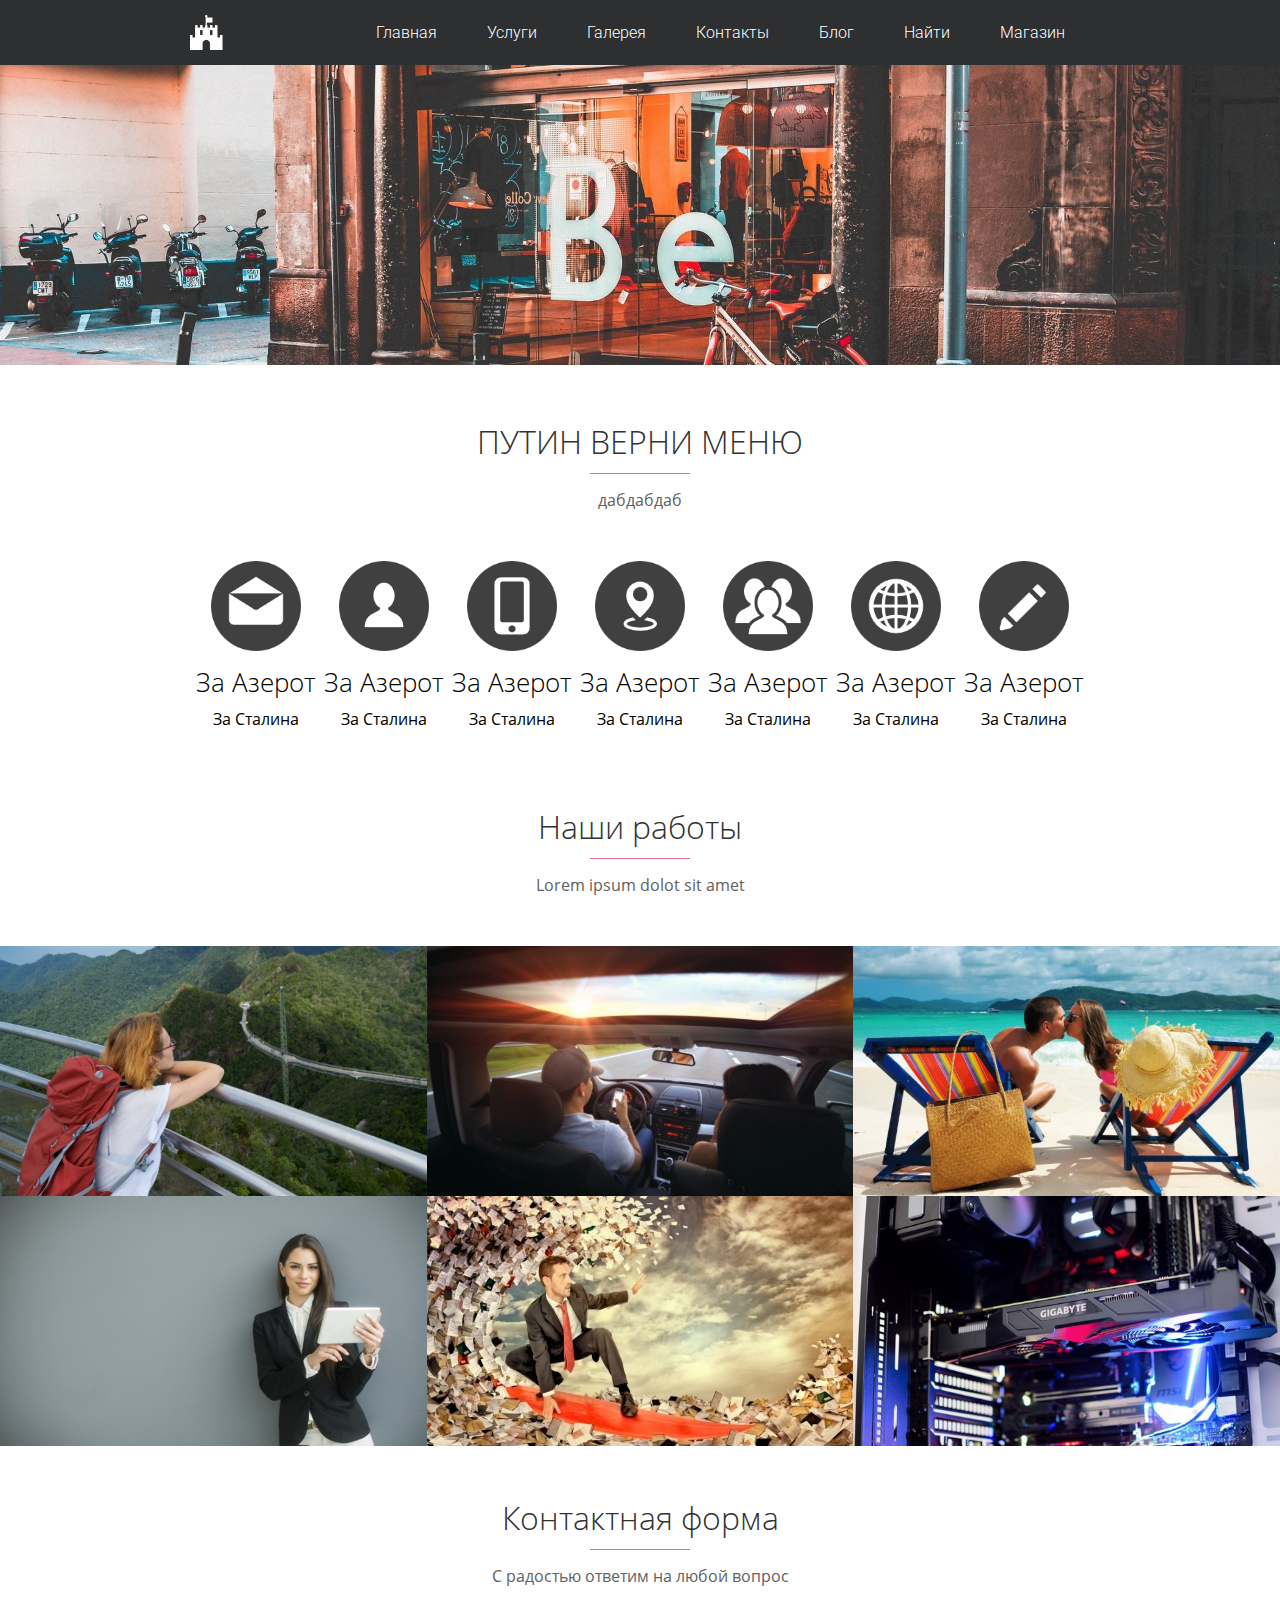
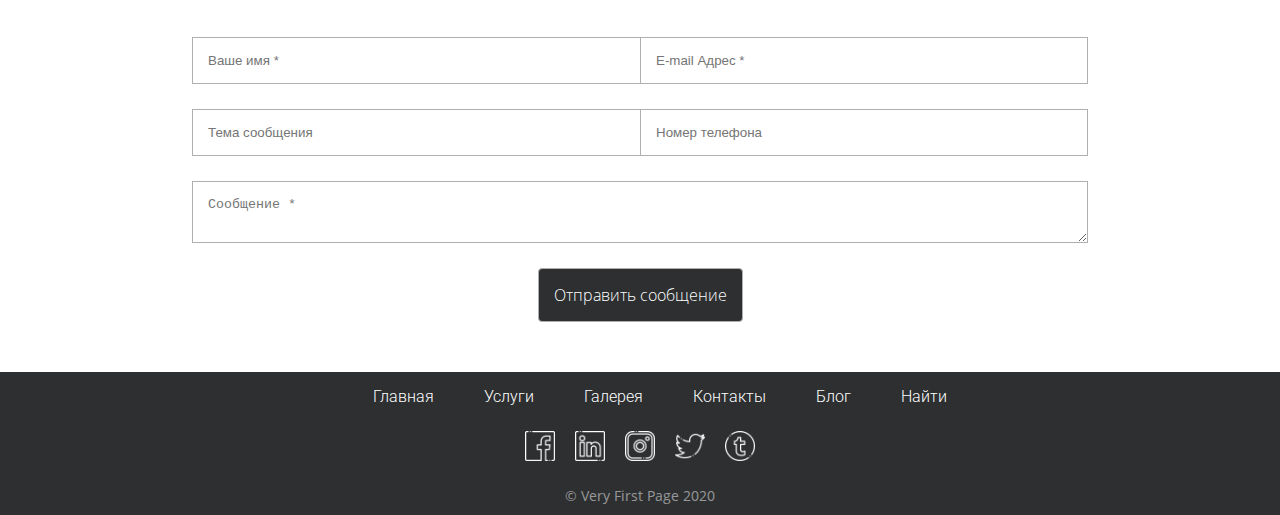
<file: index.html>
<!DOCTYPE html>
<html lang="ru" dir="ltr">
<head>

	<meta charset="UTF-8">

	<title>Ello ma brudda</title>

	<link rel="stylesheet" type="text/css" href="css/style.css">
	<link rel="stylesheet" type="text/css" href="css/fonts.css">
	<link href="https://fonts.googleapis.com/css?family=Roboto:300,400,500&display=swap&subset=cyrillic" rel="stylesheet">

	
	<meta name="viewport" content="width=device-width, initial-scale=1">

</head>

<body>
	<header>
		<nav id="myTopnav">
			<img src="icons/fort-icon.png" alt="Логотип сайта">
			<ul class="menu">
         		 <li>
         		 	<a  href="index.html" class="menu-element" data-link="top" title="На главную">Главная</a>
         		 </li>
          		 <li>
          		 	<a  href="services.html" class="menu-element" data-link="services" title="Общая информация">Услуги</a>
          		 </li>
          		 <li>
          		 	<a  href="#portfolio" class="menu-element" data-link="portfolio" title="Фотогалерея">Галерея</a>
          		 </li>
         		 <li>
         		 	<a  href="#contact" class="menu-element" data-link="contact" title="Контактная информация">Контакты</a>
         		 </li>
         		 <li>
         		 	<a href="blog.html" class="menu-element" title="Блог сайта">Блог</a>
         		 </li>
         		 <li>
         		 	<a href="location.html" class="menu-element" title="Контакты компании">Найти</a>
         		 </li>
         		  <li>
         		 	<a href="shop.html" class="menu-element" title="Магазин">Магазин</a>
         		 </li>
        	</ul>
			<div id = "hamburger" class="icon">&#9776;</div>
		</nav>
	</header>
		
	<main>
		<section>
			<img class="top-image" src="img/01.jpg" alt="Обложка сайта">
		</section>
		<section class="services" id="services">
			<h1 class="main-title">ПУТИН ВЕРНИ МЕНЮ</h1>
			<div class="delimeter"></div>
			<p class="main-title-description">дабдабдаб</p>
			<div class="services-container">
				<div class="container-row">
					<div class="row-item">
						<img class="item-img" src="img/icon-1.png" alt="">
						<h2>За Азерот</h2>
						<p>За Сталина</p>
					</div>
					<div class="row-item">
						<img class="item-img" src="img/icon-2.png" alt="">
						<h2>За Азерот</h2>
						<p>За Сталина</p>
					</div>
					<div class="row-item">
						<img class="item-img" src="img/icon-3.png" alt="">
						<h2>За Азерот</h2>
						<p>За Сталина</p>
					</div>
					<div class="row-item">
						<img class="item-img" src="img/icon-4.png" alt="">
						<h2>За Азерот</h2>
						<p>За Сталина</p>
					</div>
					<div class="row-item">
						<img class="item-img" src="img/icon-5.png" alt="">
						<h2>За Азерот</h2>
						<p>За Сталина</p>
					</div>
					<div class="row-item">
						<img class="item-img" src="img/icon-6.png" alt="">
						<h2>За Азерот</h2>
						<p>За Сталина</p>
					</div>
					<div class="row-item">
						<img class="item-img" src="img/icon-7.png" alt="">
						<h2>За Азерот</h2>
						<p>За Сталина</p>
					</div>
				</div>
			</div>
			</section>
<section class="portfolio" id="portfolio">
        <h2 class="main-title">Наши работы</h2>
        <div class="delimeter"></div>
        <p class="main-title-description">Lorem ipsum dolot sit amet</p>
        <div class="portfolio-container">
        <div class="portfolio-item" style="background-image: url('img/img03.jpg')" data-src="img/img03.jpg">
          <div class="description-container">
            <p class="portfolio-title">Lorum Dolorum</p>
            <p class="portfolio-description">
              Duis aute irure dolor in reprehenderit in voluptate velit esse
              cillum dolore eu fugiat nulla pariatur</p>
            </div>
          </div>
          <div class="portfolio-item" style="background-image: url('img/img05.jpg')" data-src="img/img05.jpg">
            <div class="description-container">
              <p class="portfolio-title">Lorum Dolorum</p>
              <p class="portfolio-description">
                Duis aute irure dolor in reprehenderit in voluptate velit esse
                cillum dolore eu fugiat nulla pariatur</p>
              </div>
            </div>
            <div class="portfolio-item" style="background-image: url('img/img04.jpg')" data-src="img/img04.jpg">
              <div class="description-container">
                <p class="portfolio-title">Lorum Dolorum</p>
                <p class="portfolio-description">
                  Duis aute irure dolor in reprehenderit in voluptate velit esse
                  cillum dolore eu fugiat nulla pariatur</p>
                </div>
              </div>
              <div class="portfolio-item" style="background-image: url('img/img01.jpg')" data-src="img/img01.jpg">
                <div class="description-container">
                  <p class="portfolio-title">Lorum Dolorum</p>
                  <p class="portfolio-description">
                    Duis aute irure dolor in reprehenderit in voluptate velit esse
                    cillum dolore eu fugiat nulla pariatur</p>
                  </div>
                </div>
                <div class="portfolio-item" style="background-image: url('img/img02.jpg')" data-src="img/img02.jpg">
                  <div class="description-container">
                    <p class="portfolio-title">Lorum Dolorum</p>
                    <p class="portfolio-description">
                      Duis aute irure dolor in reprehenderit in voluptate velit esse
                      cillum dolore eu fugiat nulla pariatur</p>
                    </div>
                  </div>
                  <div class="portfolio-item" style="background-image: url('img/img13.jpg')" data-src="img/img13.jpg">
                    <div class="description-container">
                      <p class="portfolio-title">Lorum Dolorum</p>
                      <p class="portfolio-description">
                        Duis aute irure dolor in reprehenderit in voluptate velit esse
                        cillum dolore eu fugiat nulla pariatur</p>
                      </div>
                    </div>
        </div>
		</section>
	<section class="contact" id="contact">
			<h2 class="main-title">Контактная форма</h2>
			<div class="delimeter"></div>
			<p class="main-title-description">С радостью ответим на любой вопрос</p>
			<form id="contactform" method="post" action="contact.php" class="contact-form">
				<input type="text" name="name"class = "col" placeholder="Ваше имя *" required>
				<input type="email" name="email"class = "col" placeholder="E-mail Адрес *" required>
				<input type="text" name="theme"class = "col" placeholder="Тема сообщения" >
				<input type="tel" name="phone"class = "col" placeholder="Номер телефона" >
				<textarea name="comment" class="row-col" placeholder="Сообщение *" required></textarea>
				<input type="submit" id="submit" class="submit btn" value="Отправить сообщение">
			</form>
	</section>
	<footer>
		    <nav>
      			<ul>
        			<li>
         		 	<a  href="index.html" class="menu-element" data-link="top" title="На главную">Главная</a>
         		 </li>
          		 <li>
          		 	<a  href="services.html" class="menu-element" data-link="services" title="Общая информация">Услуги</a>
          		 </li>
          		 <li>
          		 	<a  href="#portfolio" class="menu-element" data-link="portfolio" title="Фотогалерея">Галерея</a>
          		 </li>
         		 <li>
         		 	<a  href="#contact" class="menu-element" data-link="contact" title="Контактная информация">Контакты</a>
         		 </li>
         		 <li>
         		 	<a href="blog.html" class="menu-element" title="Блог сайта">Блог</a>
         		 </li>
         		 <li>
         		 	<a href="location.html" class="menu-element" title="Контакты компании">Найти</a>
         		 </li>
      			</ul>
    		</nav>
	<div class="social">
		<a href="#" title="Facebook" target="_blank">
			<img class="social-img" src="img/social/001-facebook.png" alt="Facebook">
		</a>
		<a href="#" title="LinkedIn" target="_blank">
			<img class="social-img" src="img/social/004-linkedin.png" alt="LinkedIn">
		</a>
		<a href="#" title="Instagram" target="_blank">
			<img class="social-img" src="img/social/005-instagram.png" alt="Instagram">
		</a>
		<a href="#" title="Twitter" target="_blank">
			<img class="social-img" src="img/social/007-twitter.png" alt="Twitter">
		</a>
		<a href="#" title="Tumblr" target="_blank">
			<img class="social-img" src="img/social/010-tumblr.png" alt="Tumblr">
		</a>
	</div>
	<div class="copyright">© Very First Page 2020</div>
	</footer>
</main>
<script src="js/jquery-3.5.1.min.js"></script>
<script src="js/popup.js"></script>
<script src="js/script.js"></script>
<script src="https://cdn.jsdelivr.net/npm/bootstrap@5.0.0-beta1/dist/js/bootstrap.bundle.min.js" integrity="sha384-ygbV9kiqUc6oa4msXn9868pTtWMgiQaeYH7/t7LECLbyPA2x65Kgf80OJFdroafW" crossorigin="anonymous"></script>
</body>
</html>
</file>
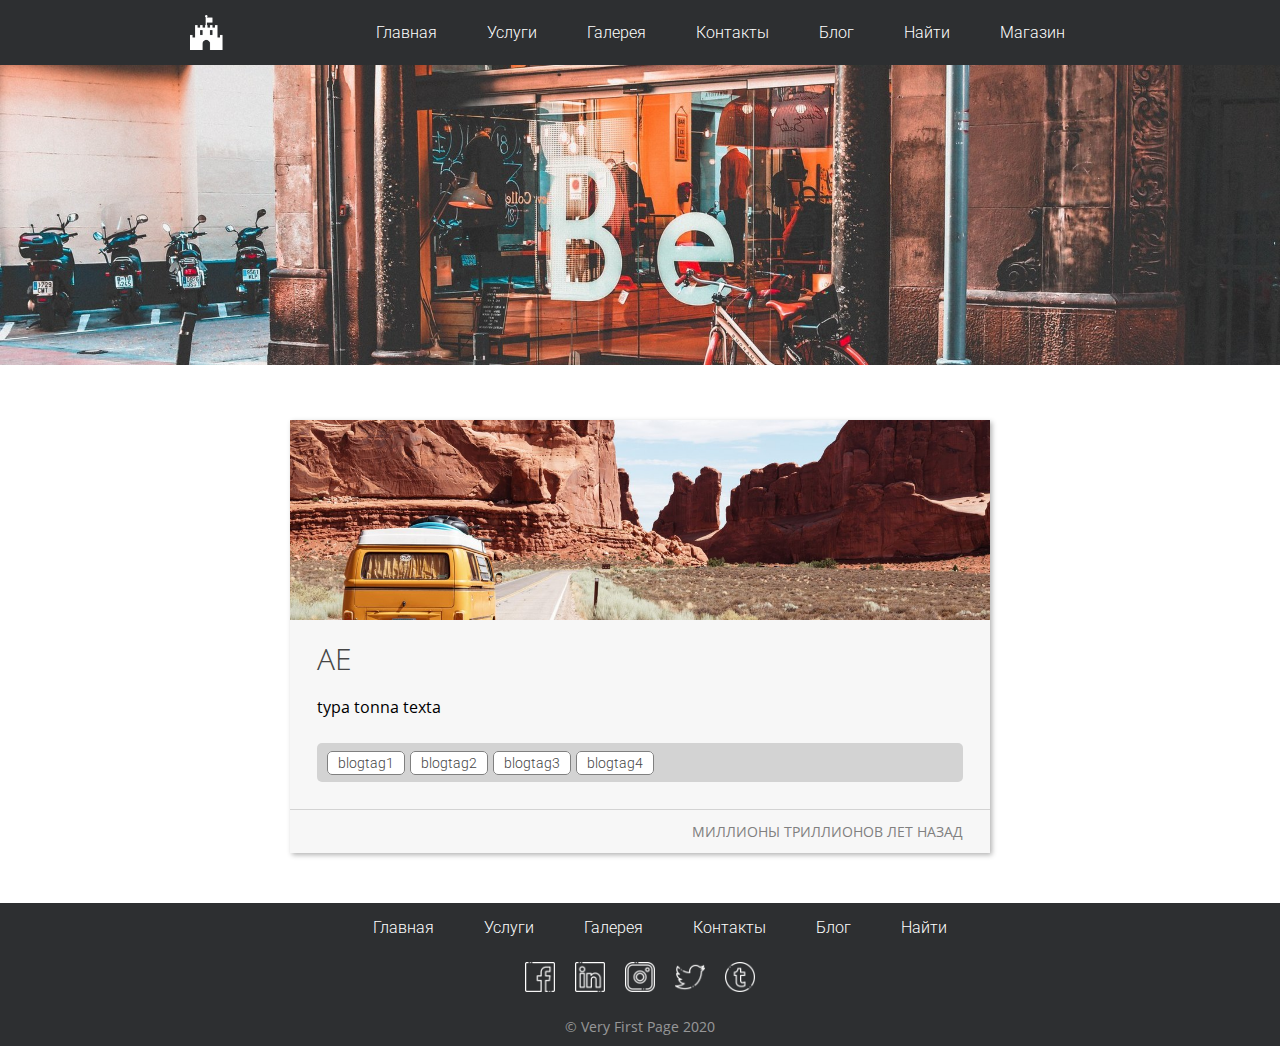
<file: blog.html>
<!DOCTYPE html>
<html lang="ru" dir="ltr">
<head>

	<meta charset="UTF-8">

	<title>Ello ma brudda</title>

	<link rel="stylesheet" type="text/css" href="css/style.css">
	<link rel="stylesheet" type="text/css" href="css/fonts.css">
	<link href="https://fonts.googleapis.com/css?family=Roboto:300,400,500&display=swap&subset=cyrillic" rel="stylesheet">
	
	<meta name="viewport" content="width=device-width, initial-scale=1">

</head>

<body>
	<header>
		<nav id="myTopnav">
			<img src="icons/fort-icon.png" alt="Логотип сайта">
			<ul class="menu">
         		 <li>
         		 	<a  href="index.html" class="menu-element" data-link="top" title="На главную">Главная</a>
         		 </li>
          		 <li>
          		 	<a  href="services.html" class="menu-element" data-link="services" title="Общая информация">Услуги</a>
          		 </li>
          		 <li>
          		 	<a  href="#portfolio" class="menu-element" data-link="portfolio" title="Фотогалерея">Галерея</a>
          		 </li>
         		 <li>
         		 	<a  href="#contact" class="menu-element" data-link="contact" title="Контактная информация">Контакты</a>
         		 </li>
         		 <li>
         		 	<a href="blog.html" class="menu-element" title="Блог сайта">Блог</a>
         		 </li>
         		 <li>
         		 	<a href="location.html" class="menu-element" title="Контакты компании">Найти</a>
         		 </li>
         		  <li>
         		 	<a href="shop.html" class="menu-element" title="Магазин">Магазин</a>
         		 </li>
        	</ul>
			<div id = "hamburger" class="icon">&#9776;</div>
		</nav>
	</header>		
	<main>
		<section>
			<img class="top-image" src="img/01.jpg" alt="Обложка сайта">
		</section>
		<section id='blog'>
			<div class="blog-container">
				<div class="blog-header">
					<div class="blog-cover">
						
					</div>
				</div>
				<div class="blog-body">
					<div class="blog-title">
						<h2>AE</h2>
					</div>
					<div class="blog-text">
						<p>typa tonna texta</p>
					</div>
					<div class="blog-tags">
						<ul>
							<li><a href="#" title="">blogtag1</a></li>
							<li><a href="#" title="">blogtag2</a></li>
							<li><a href="#" title="">blogtag3</a></li>
							<li><a href="#" title="">blogtag4</a></li>
						</ul>
					</div>
				</div>
				<div class="blog-footer">
					<div class="blog-published-date">
						миллионы триллионов лет назад
					</div>
				</div>
			</div>
		</section>
	<footer>
		    <nav>
      			<ul>
        			<li>
         		 	<a  href="index.html" class="menu-element" data-link="top" title="На главную">Главная</a>
         		 </li>
          		 <li>
          		 	<a  href="services.html" class="menu-element" data-link="services" title="Общая информация">Услуги</a>
          		 </li>
          		 <li>
          		 	<a  href="#portfolio" class="menu-element" data-link="portfolio" title="Фотогалерея">Галерея</a>
          		 </li>
         		 <li>
         		 	<a  href="#contact" class="menu-element" data-link="contact" title="Контактная информация">Контакты</a>
         		 </li>
         		 <li>
         		 	<a href="blog.html" class="menu-element" title="Блог сайта">Блог</a>
         		 </li>
         		 <li>
         		 	<a href="location.html" class="menu-element" title="Контакты компании">Найти</a>
         		 </li>
      			</ul>
    		</nav>
	<div class="social">
		<a href="#" title="Facebook" target="_blank">
			<img class="social-img" src="img/social/001-facebook.png" alt="Facebook">
		</a>
		<a href="#" title="LinkedIn" target="_blank">
			<img class="social-img" src="img/social/004-linkedin.png" alt="LinkedIn">
		</a>
		<a href="#" title="Instagram" target="_blank">
			<img class="social-img" src="img/social/005-instagram.png" alt="Instagram">
		</a>
		<a href="#" title="Twitter" target="_blank">
			<img class="social-img" src="img/social/007-twitter.png" alt="Twitter">
		</a>
		<a href="#" title="Tumblr" target="_blank">
			<img class="social-img" src="img/social/010-tumblr.png" alt="Tumblr">
		</a>
	</div>
	<div class="copyright">© Very First Page 2020</div>
	</footer>
</main>
<script src="js/jquery-3.5.1.min.js"></script>
<script src="js/popup.js"></script>
<script src="js/script.js"></script>
</body>
</html>
</file>
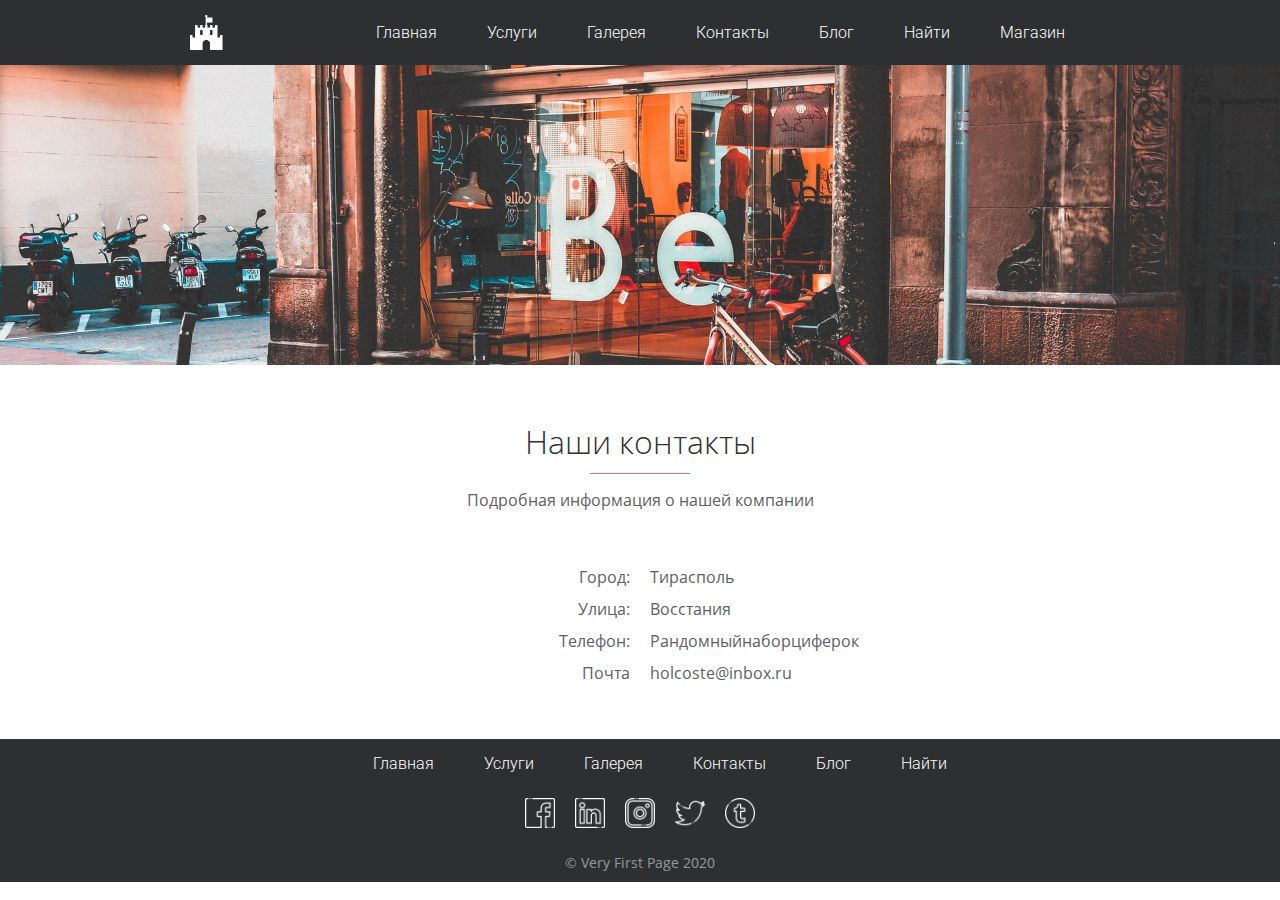
<file: location.html>
<!DOCTYPE html>
<html lang="ru" dir="ltr">
<head>

	<meta charset="UTF-8">

	<title>Ello ma brudda</title>

	<link rel="stylesheet" type="text/css" href="css/style.css">
	<link rel="stylesheet" type="text/css" href="css/fonts.css">
	<link href="https://fonts.googleapis.com/css?family=Roboto:300,400,500&display=swap&subset=cyrillic" rel="stylesheet">
	
	<meta name="viewport" content="width=device-width, initial-scale=1">

</head>

<body>
	<header>
		<nav id="myTopnav">
			<img src="icons/fort-icon.png" alt="Логотип сайта">
			<ul class="menu">
         		 <li>
         		 	<a  href="index.html" class="menu-element" data-link="top" title="На главную">Главная</a>
         		 </li>
          		 <li>
          		 	<a  href="services.html" class="menu-element" data-link="services" title="Общая информация">Услуги</a>
          		 </li>
          		 <li>
          		 	<a  href="#portfolio" class="menu-element" data-link="portfolio" title="Фотогалерея">Галерея</a>
          		 </li>
         		 <li>
         		 	<a  href="#contact" class="menu-element" data-link="contact" title="Контактная информация">Контакты</a>
         		 </li>
         		 <li>
         		 	<a href="blog.html" class="menu-element" title="Блог сайта">Блог</a>
         		 </li>
         		 <li>
         		 	<a href="location.html" class="menu-element" title="Контакты компании">Найти</a>
         		 </li>
              <li>
              <a href="shop.html" class="menu-element" title="Магазин">Магазин</a>
             </li>
        	</ul>
			<div id = "hamburger" class="icon">&#9776;</div>
		</nav>
	</header>
		
	<main>

		<section>
			<img class="top-image" src="img/01.jpg" alt="Обложка сайта">
		</section>
		<section id="location">
    			<h1 class="main-title">Наши контакты</h1>
    			<div class="delimeter"></div>
    			<p class="main-title-description">Подробная информация о нашей компании</p>
    			<div class="contact-container">
    				<div class="row">
    					<p>Город:</p>
    					<p>Тирасполь</p>
    				</div>
    				<div class="row">
    					<p>Улица:</p>
    					<p>Восстания</p>
    				</div>
    				<div class="row">
    					<p>Телефон:</p>
    					<p>Рандомныйнаборциферок</p>
    				</div>
    				<div class="row">
    					<p>Почта</p>
    					<p>holcoste@inbox.ru</p>
    				</div>
    			</div>
    		<section id="map">
    			<script type="text/javascript" charset="utf-8" async src="https://api-maps.yandex.ru/services/constructor/1.0/js/?um=constructor%3A75a2d3a209a05c6b9a4a65a34e13c2c39077635ddd5c325dd7c04990f00c00db&amp;width=100%25&amp;height=500&amp;lang=ru_RU&amp;scroll=true">
    				</script>
    		</section>
    		</section>
	<footer>
		    <nav>
      			<ul>
        			<li>
         		 	<a  href="index.html" class="menu-element" data-link="top" title="На главную">Главная</a>
         		 </li>
          		 <li>
          		 	<a  href="services.html" class="menu-element" data-link="services" title="Общая информация">Услуги</a>
          		 </li>
          		 <li>
          		 	<a  href="#portfolio" class="menu-element" data-link="portfolio" title="Фотогалерея">Галерея</a>
          		 </li>
         		 <li>
         		 	<a  href="#contact" class="menu-element" data-link="contact" title="Контактная информация">Контакты</a>
         		 </li>
         		 <li>
         		 	<a href="blog.html" class="menu-element" title="Блог сайта">Блог</a>
         		 </li>
         		 <li>
         		 	<a href="location.html" class="menu-element" title="Контакты компании">Найти</a>
         		 </li>
      			</ul>
    		</nav>
    		
	<div class="social">
		<a href="#" title="Facebook" target="_blank">
			<img class="social-img" src="img/social/001-facebook.png" alt="Facebook">
		</a>
		<a href="#" title="LinkedIn" target="_blank">
			<img class="social-img" src="img/social/004-linkedin.png" alt="LinkedIn">
		</a>
		<a href="#" title="Instagram" target="_blank">
			<img class="social-img" src="img/social/005-instagram.png" alt="Instagram">
		</a>
		<a href="#" title="Twitter" target="_blank">
			<img class="social-img" src="img/social/007-twitter.png" alt="Twitter">
		</a>
		<a href="#" title="Tumblr" target="_blank">
			<img class="social-img" src="img/social/010-tumblr.png" alt="Tumblr">
		</a>
	</div>
	<div class="copyright">© Very First Page 2020</div>
	</footer>
</main>
<script src="js/jquery-3.5.1.min.js"></script>
<script src="js/popup.js"></script>
<script src="js/script.js"></script>
</body>
</html>
</file>
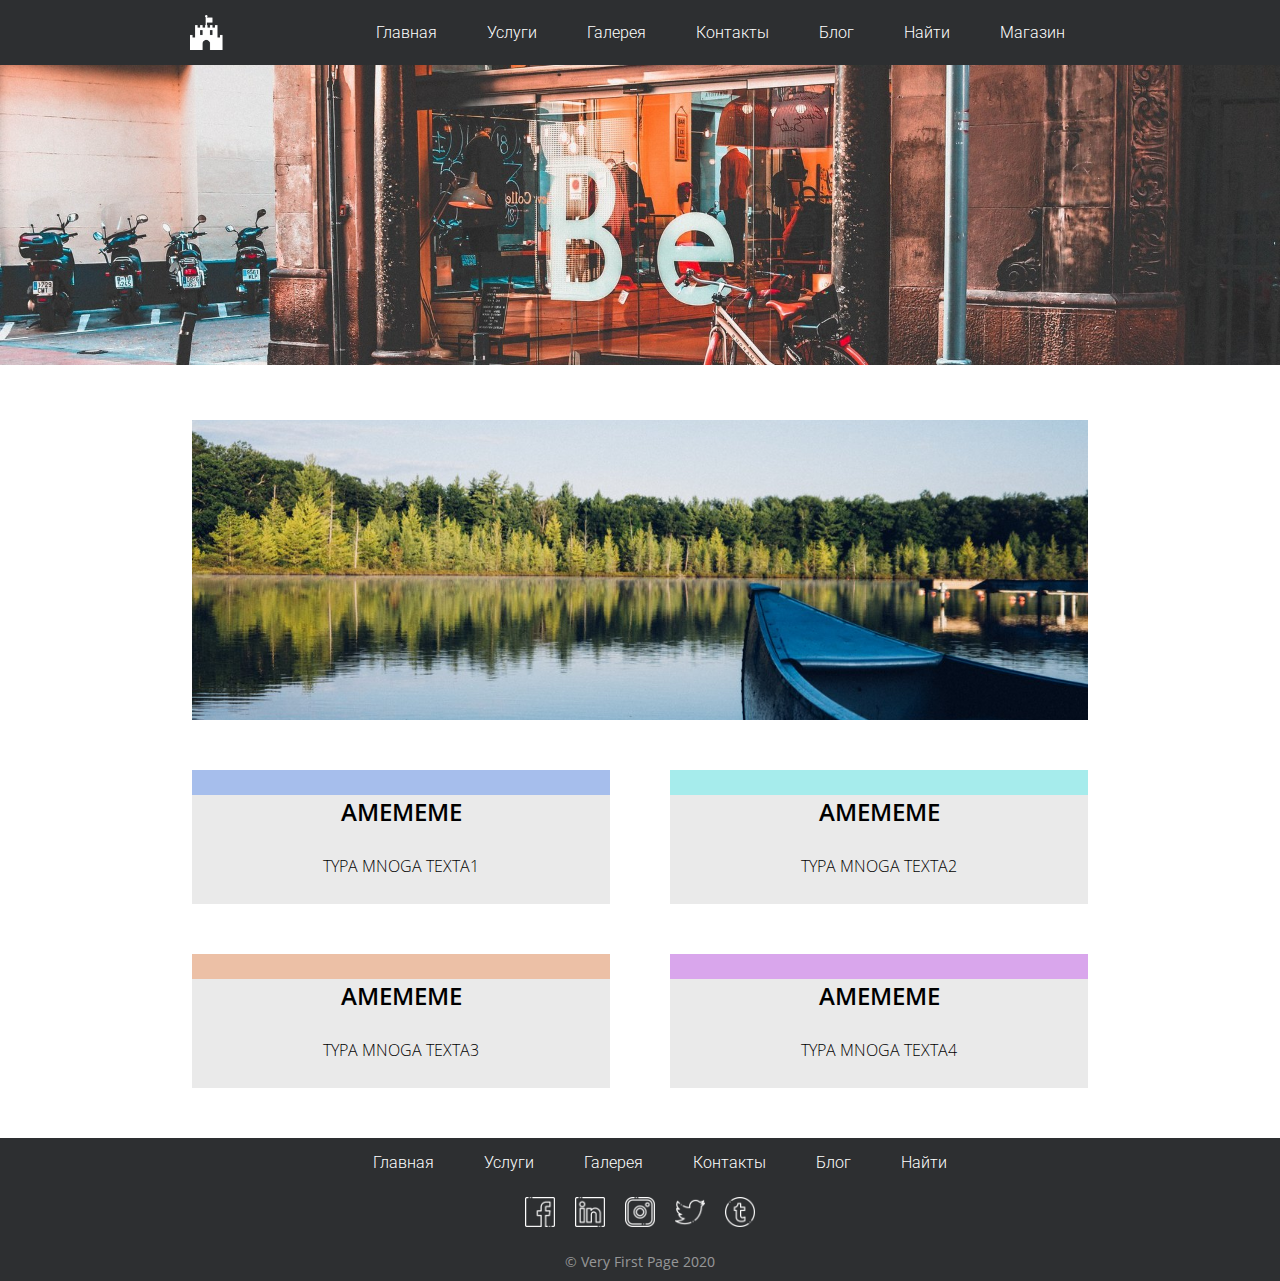
<file: services.html>
<!DOCTYPE html>
<html lang="ru" dir="ltr">
<head>

	<meta charset="UTF-8">

	<title>Ello ma brudda</title>

	<link rel="stylesheet" type="text/css" href="css/style.css">
	<link rel="stylesheet" type="text/css" href="css/fonts.css">
	<link href="https://fonts.googleapis.com/css?family=Roboto:300,400,500&display=swap&subset=cyrillic" rel="stylesheet">
	
	<meta name="viewport" content="width=device-width, initial-scale=1">

</head>

<body>
	<header>
		<nav id="myTopnav">
			<img src="icons/fort-icon.png" alt="Логотип сайта">
			<ul class="menu">
         		 <li>
         		 	<a  href="index.html" class="menu-element" data-link="top" title="На главную">Главная</a>
         		 </li>
          		 <li>
          		 	<a  href="services.html" class="menu-element" data-link="services" title="Общая информация">Услуги</a>
          		 </li>
          		 <li>
          		 	<a  href="#portfolio" class="menu-element" data-link="portfolio" title="Фотогалерея">Галерея</a>
          		 </li>
         		 <li>
         		 	<a  href="#contact" class="menu-element" data-link="contact" title="Контактная информация">Контакты</a>
         		 </li>
         		 <li>
         		 	<a href="blog.html" class="menu-element" title="Блог сайта">Блог</a>
         		 </li>
         		 <li>
         		 	<a href="location.html" class="menu-element" title="Контакты компании">Найти</a>
         		 </li>
         		 <li>
         		 	<a href="shop.html" class="menu-element" title="Магазин">Магазин</a>
         		 </li>
        	</ul>
			<div id = "hamburger" class="icon">&#9776;</div>
		</nav>
	</header>
		
	<main>
		<section>
			<img class="top-image" src="img/01.jpg" alt="Обложка сайта">
		</section>
		<section>
		<div class="slider-container">
			<div class="slider-arrow left"></div>
			<div class="slider-arrow right"></div>
			<div class="slider-image"></div>
		</div>
		</section>
		<section>
			<div class="service-grid">
				<div class="service-item">
					<div class="service-cover purple"></div>
					<h2>AMEMEME</h2>
					<p>TYPA MNOGA TEXTA1</p>
				</div>
				<div class="service-item">
					<div class="service-cover cyan"></div>
					<h2>AMEMEME</h2>
					<p>TYPA MNOGA TEXTA2</p>
				</div>
				<div class="service-item">
					<div class="service-cover orange"></div>
					<h2>AMEMEME</h2>
					<p>TYPA MNOGA TEXTA3</p>
				</div>
				<div class="service-item">
					<div class="service-cover pink"></div>
					<h2>AMEMEME</h2>
					<p>TYPA MNOGA TEXTA4</p>
				</div>
			</div>
		</section>
	<footer>
		    <nav>
      			<ul>
        			<li>
         		 	<a  href="index.html" class="menu-element" data-link="top" title="На главную">Главная</a>
         		 </li>
          		 <li>
          		 	<a  href="services.html" class="menu-element" data-link="services" title="Общая информация">Услуги</a>
          		 </li>
          		 <li>
          		 	<a  href="#portfolio" class="menu-element" data-link="portfolio" title="Фотогалерея">Галерея</a>
          		 </li>
         		 <li>
         		 	<a  href="#contact" class="menu-element" data-link="contact" title="Контактная информация">Контакты</a>
         		 </li>
         		 <li>
         		 	<a href="blog.html" class="menu-element" title="Блог сайта">Блог</a>
         		 </li>
         		 <li>
         		 	<a href="location.html" class="menu-element" title="Контакты компании">Найти</a>
         		 </li>
      			</ul>
    		</nav>
	<div class="social">
		<a href="#" title="Facebook" target="_blank">
			<img class="social-img" src="img/social/001-facebook.png" alt="Facebook">
		</a>
		<a href="#" title="LinkedIn" target="_blank">
			<img class="social-img" src="img/social/004-linkedin.png" alt="LinkedIn">
		</a>
		<a href="#" title="Instagram" target="_blank">
			<img class="social-img" src="img/social/005-instagram.png" alt="Instagram">
		</a>
		<a href="#" title="Twitter" target="_blank">
			<img class="social-img" src="img/social/007-twitter.png" alt="Twitter">
		</a>
		<a href="#" title="Tumblr" target="_blank">
			<img class="social-img" src="img/social/010-tumblr.png" alt="Tumblr">
		</a>
	</div>
	<div class="copyright">© Very First Page 2020</div>
	</footer>
</main>
<script src="js/jquery-3.5.1.min.js"></script>
<script src="js/popup.js"></script>
<script src="js/script.js"></script>
<script src="js/slider.js"></script>
</body>
</html>
</file>
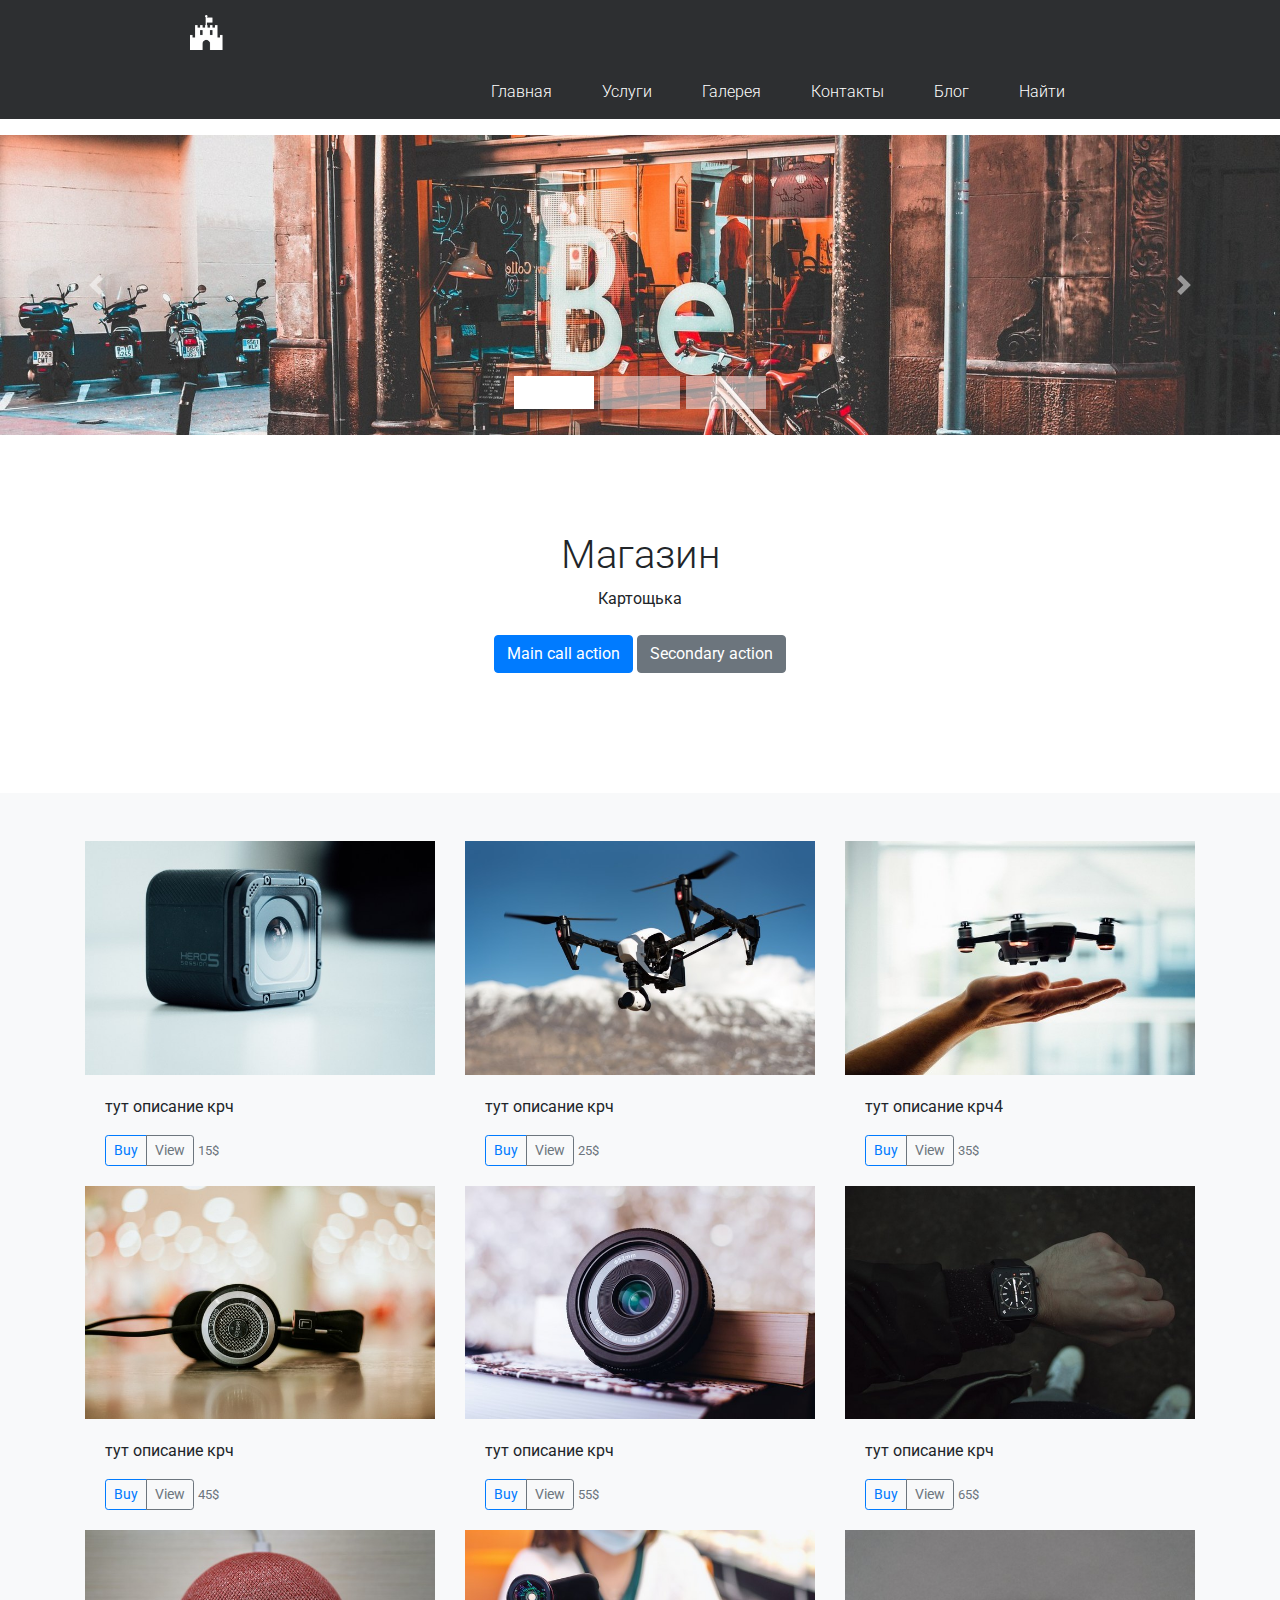
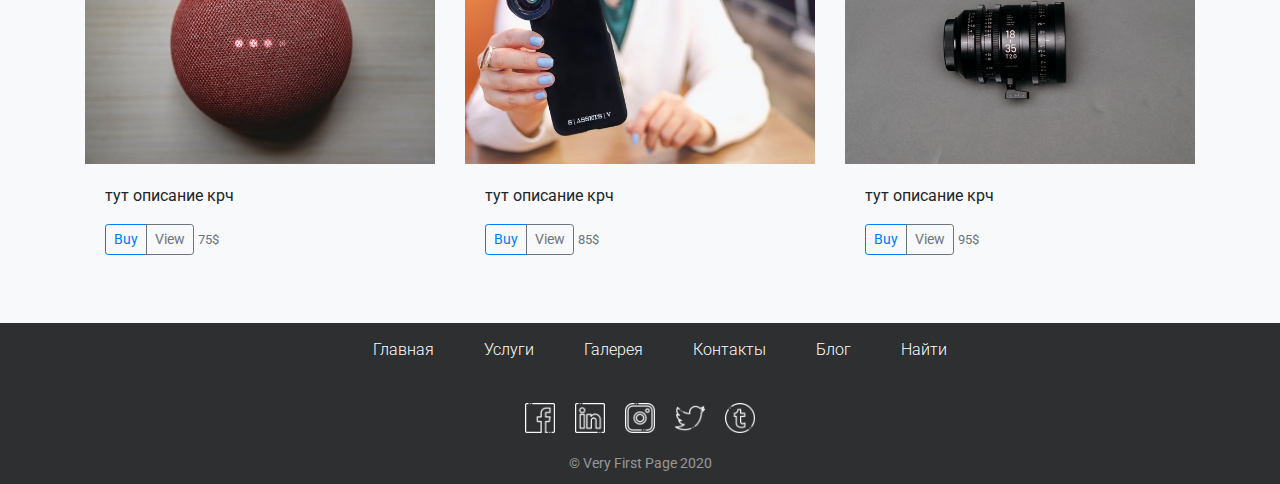
<file: shop.html>
<!DOCTYPE <html>
	<head>
		<meta charset="UTF-8">
		<meta name="viewport" content="width-device-width, initial-scale=0.1">
		<title>Shop</title>
		<link rel="stylesheet" type="text/css" href="css/style.css">
		<link rel="stylesheet" type="text/css" href="css/fonts.css">
		<link rel="stylesheet" href="https://stackpath.bootstrapcdn.com/bootstrap/4.3.1/css/bootstrap.min.css" integrity="sha384-ggOyR0iXCbMQv3Xipma34MD+dH/1fQ784/j6cY/iJTQUOhcWr7x9JvoRxT2MZw1T" crossorigin="anonymous">
		<link href="https://fonts.googleapis.com/css?family=Roboto:300,400,500&display=swap&subset=cyrillic" rel="stylesheet">
	</head>
	<body>
		<body>
	<header>
		<nav id="myTopnav">
			<img src="icons/fort-icon.png" alt="Логотип сайта">
			<ul class="menu">
         		 <li>
         		 	<a  href="index.html" class="menu-element" data-link="top" title="На главную">Главная</a>
         		 </li>
          		 <li>
          		 	<a  href="services.html" class="menu-element" data-link="services" title="Общая информация">Услуги</a>
          		 </li>
          		 <li>
          		 	<a  href="#portfolio" class="menu-element" data-link="portfolio" title="Фотогалерея">Галерея</a>
          		 </li>
         		 <li>
         		 	<a  href="#contact" class="menu-element" data-link="contact" title="Контактная информация">Контакты</a>
         		 </li>
         		 <li>
         		 	<a href="blog.html" class="menu-element" title="Блог сайта">Блог</a>
         		 </li>
         		 <li>
         		 	<a href="location.html" class="menu-element" title="Контакты компании">Найти</a>
         		 </li>
        	</ul>
			<div id = "hamburger" class="icon">&#9776;</div>
		</nav>
	</header>	

		<main>
		<div id="carouselExampleIndicators" class="carousel slide" data-ride="carousel">
  <ol class="carousel-indicators">
    <li data-target="#carouselExampleIndicators" data-slide-to="0" class="active"></li>
    <li data-target="#carouselExampleIndicators" data-slide-to="1"></li>
    <li data-target="#carouselExampleIndicators" data-slide-to="2"></li>
  </ol>
  <div class="carousel-inner">
    <div class="carousel-item active">
      <img src="img/bootstrap01.jpg" class="d-block w-100" alt="...">
    </div>
    <div class="carousel-item">
      <img src="img/bootstrap02.jpg" class="d-block w-100" alt="...">
    </div>
    <div class="carousel-item">
      <img src="img/bootstrap03.jpg" class="d-block w-100" alt="...">
    </div>
  </div>
  	<a class="carousel-control-prev" href="#carouselExampleIndicators" role="button" data-slide="prev">
    			<span class="carousel-control-prev-icon" aria-hidden="true"></span>
    			<span class="sr-only">Previous</span>
  	</a>
  		<a class="carousel-control-next" href="#carouselExampleIndicators" role="button" data-slide="next">
    			<span class="carousel-control-next-icon" aria-hidden="true"></span>
    			<span class="sr-only">Next</span>
  	</a>
	</div>

<section class="py-5 text-center container">
	<div class="row py-lg-5">
		<div class="col-lg-6 col-md-8 mx-auto">
			<h1 class="font-weight-light">Магазин</h1>
			<p>Картощька</p>
			<p>
			<a href="#" class="btn btn-primary my-2">Main call action</a>
			<a href="#" class="btn btn-secondary my-2">Secondary action</a>
			</p>
		</div>
	</div>
</section>

<section class="album py-5 bg-light">
	<div class="container">
		<div class="row row-cols-1 cols-sm-2 row-cols-md-3 g-3">
			<div class="col-sm">
				<img class="w-100" src="img/shop/item1.jpg" alt="">
				<div class="card-body">
					<p class="card-text">тут описание крч</p>
					<div class="btn-group">
						<button type="button" class="btn btn-sm btn-outline-primary">Buy</button>
						<button type="button" class="btn btn-sm btn-outline-secondary">View</button>
					</div>
					<small class="text-muted">15$</small>
				</div>
			</div>
			<div class="col-sm">
				<img class="w-100" src="img/shop/item2.jpg" alt="">
				<div class="card-body">
					<p class="card-text">тут описание крч</p>
					<div class="btn-group">
						<button type="button" class="btn btn-sm btn-outline-primary">Buy</button>
						<button type="button" class="btn btn-sm btn-outline-secondary">View</button>
					</div>
					<small class="text-muted">25$</small>
				</div>
			</div>
			<div class="col-sm">
				<img class="w-100" src="img/shop/item3.jpg" alt="">
				<div class="card-body">
					<p class="card-text">тут описание крч4</p>
					<div class="btn-group">
						<button type="button" class="btn btn-sm btn-outline-primary">Buy</button>
						<button type="button" class="btn btn-sm btn-outline-secondary">View</button>
					</div>
					<small class="text-muted">35$</small>
				</div>
			</div>
		</div>
		<div class="row row-cols-1 cols-sm-2 row-cols-md-3 g-3">
			<div class="col-sm">
				<img class="w-100" src="img/shop/item4.jpg" alt="">
				<div class="card-body">
					<p class="card-text">тут описание крч</p>
					<div class="btn-group">
						<button type="button" class="btn btn-sm btn-outline-primary">Buy</button>
						<button type="button" class="btn btn-sm btn-outline-secondary">View</button>
					</div>
					<small class="text-muted">45$</small>
				</div>
			</div>
			<div class="col-sm">
				<img class="w-100" src="img/shop/item5.jpg" alt="">
				<div class="card-body">
					<p class="card-text">тут описание крч</p>
					<div class="btn-group">
						<button type="button" class="btn btn-sm btn-outline-primary">Buy</button>
						<button type="button" class="btn btn-sm btn-outline-secondary">View</button>
					</div>
					<small class="text-muted">55$</small>
				</div>
			</div>
			<div class="col-sm">
				<img class="w-100" src="img/shop/item6.jpg" alt="">
				<div class="card-body">
					<p class="card-text">тут описание крч</p>
					<div class="btn-group">
						<button type="button" class="btn btn-sm btn-outline-primary">Buy</button>
						<button type="button" class="btn btn-sm btn-outline-secondary">View</button>
					</div>
					<small class="text-muted">65$</small>
				</div>
			</div>
		</div>	
		<div class="row row-cols-1 cols-sm-2 row-cols-md-3 g-3">
			<div class="col-sm">
				<img class="w-100" src="img/shop/item7.jpg" alt="">
				<div class="card-body">
					<p class="card-text">тут описание крч</p>
					<div class="btn-group">
						<button type="button" class="btn btn-sm btn-outline-primary">Buy</button>
						<button type="button" class="btn btn-sm btn-outline-secondary">View</button>
					</div>
					<small class="text-muted">75$</small>
				</div>
			</div>
			<div class="col-sm">
				<img class="w-100" src="img/shop/item8.jpg" alt="">
				<div class="card-body">
					<p class="card-text">тут описание крч</p>
					<div class="btn-group">
						<button type="button" class="btn btn-sm btn-outline-primary">Buy</button>
						<button type="button" class="btn btn-sm btn-outline-secondary">View</button>
					</div>
					<small class="text-muted">85$</small>
				</div>
			</div>
			<div class="col-sm">
				<img class="w-100" src="img/shop/item9.jpg" alt="">
				<div class="card-body">
					<p class="card-text">тут описание крч</p>
					<div class="btn-group">
						<button type="button" class="btn btn-sm btn-outline-primary">Buy</button>
						<button type="button" class="btn btn-sm btn-outline-secondary">View</button>
					</div>
					<small class="text-muted">95$</small>
				</div>
			</div>
		</div>		
	</div>

	
</section>

		
		</main>

			<footer>
		    <nav>
      			<ul>
        			<li>
         		 	<a  href="index.html" class="menu-element" data-link="top" title="На главную">Главная</a>
         		 </li>
          		 <li>
          		 	<a  href="services.html" class="menu-element" data-link="services" title="Общая информация">Услуги</a>
          		 </li>
          		 <li>
          		 	<a  href="#portfolio" class="menu-element" data-link="portfolio" title="Фотогалерея">Галерея</a>
          		 </li>
         		 <li>
         		 	<a  href="#contact" class="menu-element" data-link="contact" title="Контактная информация">Контакты</a>
         		 </li>
         		 <li>
         		 	<a href="blog.html" class="menu-element" title="Блог сайта">Блог</a>
         		 </li>
         		 <li>
         		 	<a href="location.html" class="menu-element" title="Контакты компании">Найти</a>
         		 </li>
      			</ul>
    		</nav>
	<div class="social">
		<a href="#" title="Facebook" target="_blank">
			<img class="social-img" src="img/social/001-facebook.png" alt="Facebook">
		</a>
		<a href="#" title="LinkedIn" target="_blank">
			<img class="social-img" src="img/social/004-linkedin.png" alt="LinkedIn">
		</a>
		<a href="#" title="Instagram" target="_blank">
			<img class="social-img" src="img/social/005-instagram.png" alt="Instagram">
		</a>
		<a href="#" title="Twitter" target="_blank">
			<img class="social-img" src="img/social/007-twitter.png" alt="Twitter">
		</a>
		<a href="#" title="Tumblr" target="_blank">
			<img class="social-img" src="img/social/010-tumblr.png" alt="Tumblr">
		</a>
	</div>
	<div class="copyright">© Very First Page 2020</div>
	</footer>
		<script src="https://code.jquery.com/jquery-3.3.1.slim.min.js" integrity="sha384-q8i/X+965DzO0rT7abK41JStQIAqVgRVzpbzo5smXKp4YfRvH+8abtTE1Pi6jizo" crossorigin="anonymous"></script>
	<script src="https://cdnjs.cloudflare.com/ajax/libs/popper.js/1.14.7/umd/popper.min.js" integrity="sha384-UO2eT0CpHqdSJQ6hJty5KVphtPhzWj9WO1clHTMGa3JDZwrnQq4sF86dIHNDz0W1" crossorigin="anonymous"></script>
	<script src="https://stackpath.bootstrapcdn.com/bootstrap/4.3.1/js/bootstrap.min.js" integrity="sha384-JjSmVgyd0p3pXB1rRibZUAYoIIy6OrQ6VrjIEaFf/nJGzIxFDsf4x0xIM+B07jRM" crossorigin="anonymous"></script>
	</body>
</html>
</file>
<file: css/style.css>
*{
	margin: 0;
	padding-right: 0;
	box-sizing: border-box;
}
body 
{
  font-family: "OpenSans-Light" , Helvetica, Arial, sans-serif;
}

header 
{
  background: #2d2f31;
  position: sticky;
  top: 0;
  z-index: 1;
}

nav
{
  display: flex;
  justify-content: space-between;
  max-width: 960px;
  margin: auto;
  padding: 0 30px;
}

ul
{
  font-family: "Roboto", "OpenSans-Light", Helvetica, Arial, sans-serif;
  font-weight: 300;
  display: flex;
  justify-content: flex-end;
  align-items: center;
  flex: 1;
}

li
{
  display: inline-block;
  padding: 15px 25px;
  color: #ffffff
}

nav img
{
	width: 35px;
	padding: 15px 0;
}

nav a
{
	color: #ffffff;
	text-decoration: none;
	border-bottom: 1px solid transparent;
	transition: border 250ms ease-in-out;
}

nav a:hover
{
	border-bottom: 1px solid #ffffff;
}
.services
{
	text-align: center;
	margin:50px 0;
}
.main-title
{
	text-align: center;
	font-size: 32px;
	font-weight: 300;
	color: #313131
}
.delimeter
{
	width: 100px;
	margin: 10px auto 15px;
	height: 1px;
	background: rgba(206,65,110,0.74);
}
.main-title-description
{
	color: #616161;
	text-align: center;
}
.services-container
{
	margin: 25px 0;
	display: flex;
	justify-content: center;
}
.container-row
{
	text-align: center;
	width: 70%;
	display: flex;
	justify-content: space-between;
}
.row-item
{
	width: 30%;
	margin: 25px 0;
}
.row-item img
{
	width: 90px;
	opacity: 0.75;
}
.row-item h2
{
	font-weight: 300;
	font-size: 26px;
	margin: 8px 0;
}
.icon
{
	display: none;
}
.portfolio-container
{
	margin: 50px 0;
	display: flex;
	flex-wrap: wrap;
}
.portfolio-item
{
	background-size: cover;
	background-position: center;
	width: 33.33%;
	height: 250px;
	display: flex;
	align-items: center;
}
.description-container
{
	padding: 20px;
	display: flex;
	flex-direction: column;
	justify-content: center;
	text-align: center;
	opacity: 0;
	height: 0;
	background: #2d2f31;
	transition: all 250ms ease-in-out;
}
.portfolio-item:hover .description-container
{
	opacity: 0.8;
	height: 100%
}
.portfolio-title,.portfolio-description
{
	color: white;
}
.portfolio-title
{
	font-weight: 400;
	font-size: 22px;
	margin-bottom: 5px;
}
@media screen and (max-width: 576px)
{
	.portfolio-item {width: 100%;}
}
.contact-form {
  width: 70%;
  margin: 50px auto;
  display: flex;
  justify-content: space-around;
  flex-wrap: wrap;
}
.contact-form .col {
  width: 50%;
  margin-bottom: 25px;
}
.contact-form .col:nth-child(odd) {
  border-right: none;
}
.contact-form .row-col {
  width: 100%;
}
.contact-form input,
.contact-form textarea {
  border: 1px solid #afafaf;
  padding: 15px;
}
.contact-form .submit {
  margin-top: 25px;
  background: #2d2f31;
  color: #ffffff;
  font-size: 16px;
  font-weight: 300;
  font-family: inherit;
  border-radius: 4px;
  cursor: pointer;
  transition: all 250ms ease-in-out;
}
.contact-form .submit:hover {
  background: #4c4c4c;
}
.contact-form .submit:active {
  background: #2c3b4a;
}
footer {
  background: #2d2f31;
  padding-bottom: 10px;
}
.brand {
  display: flex;
  justify-content: center;
  align-items: center;
}
.brand span {
  font-size: 42px;
  font-weight: 400;
  color: white;
  font-family: "Roboto", "OpenSans-Light", Helvetica, Arial, sans-serif;
  line-height: 1;
  margin-left: 15px;
}
.brand img {
  width: 35px;
}
.social {
  display: flex;
  justify-content: center;
}
.social a {
  margin: 10px;
}
.social img {
  width: 30px;
}
.copyright {
  font-size: 14px;
  margin-top: 10px;
  text-align: center;
  color: rgba(255, 255, 255, 0.5);
}
footer ul {
  justify-content: center;
}
.popup-container
{
	position: fixed;
	z-index: 2;
	background: rgba(0,0,0,0);
	top: 0;
	right: 0;
	bottom: -1500px;
	left: 0;
	display: flex;
	justify-content: center;
	align-items: center;
	transition: all 250ms ease;
}
.popup
{
	background: white;
	border-radius: 10px;
	padding: 15px 15px 35px;
	max-width: 75%;
	box-shadow: 0 0 0px 10px rgba(0,0,0,0.5);
	cursor: pointer;
}
.popup-container.ready
{
	background: rgba(0,0,0,0.5);
	bottom: 0;
}
.top-image
{
	width: 100%
}
.top-image-sub
{
	height: 150px;
	object-fit: cover;
}
.blog-container
{
	background: #f7f7f7;
	width: 700px;
	margin: 50px auto;
	box-shadow: 2px 2px 5px rgba(0,0,0,0.3);
}
.blog-cover
{
	background: lightgray url(../img/blog/blog01.jpg) center no-repeat;
	background-size: cover;
	height: 200px
}
.blog-body
{
	padding: 27px;
}
.blog-title
{
	margin-bottom: 25px;
}
.blog-title h2
{
	font-weight: 100;
	font-size: 30px;
}
.blog-title
{
	line-height: 1.5em;
	color: #464646;
}
.blog-tags ul
{
	background: lightgray;
	justify-content: flex-start;
	padding: 10px;
	border-radius: 5px;
	margin-top: 25px
}
.blog-tags li
{
	padding: 0 5px 0 0;
}
.blog-tags a
{
	text-decoration: none;
	color: #464646;
	border: 1px solid gray;
	border-radius: 5px;
	padding: 3px 10px;
	font-size: 14px;
	background: white;
	transition: all 250ms ease;
	box-shadow: 2px 2px 5px rgba(0,0,0,0);
}
.blog-tags a:hover
{
	border: 1px solid #464646;
	box-shadow: 2px 2px 4px rgba(0,0,0,0.2);
}
.blog-footer
{
	border-top: 1px solid lightgray;
	padding: 12px 27px;
	display: flex;
	justify-content: flex-end;
	text-transform: uppercase;
	font-size: 14px;
	font-weight: 400;
	color: gray;
}
#location
{
    margin-top: 50px;
}
.contact-container {

    margin-top: 50px;
    width: 700px;
    margin: 50px auto;
}
.contact-container .row 
{
    display: flex;
    justify-content: center;
}
.contact-container .row p 
{
    color: #616161;
    flex: 1;
    margin: 0 10px;
    line-height: 2em;
}

.contact-container .row p:first-child {
    text-align: right;
}
#map
{
	margin: 50px 0;
}
.slider-container 
{
    max-width: 70%;
    height: 300px;
    margin: 50px auto;
    position: relative;
}
.slider-image 
{
    height: 100%;
    width: 100%;
    background-image: url('../img/blog/blog00.jpg');
    background-position: center center;
    background-size: cover;
}
.slider-arrow 
{
    position: absolute;
    top: 0;
    bottom: 0;
    cursor: pointer;
    width: 30%;
    opacity: 0;
    transition: opacity 350ms ease-in-out;
}
.slider-arrow.left 
{
    left: 0;
    background: linear-gradient(90deg, rgba(0, 18, 36, 1) 0%, rgba(0, 212, 255, 0) 100%);
}
.slider-arrow.right 
{
    right: 0;
    background: linear-gradient(-90deg, rgba(0, 18, 36, 1) 0%, rgba(0, 212, 255, 0) 100%);
}
.slider-container:hover .slider-arrow 
{
    opacity: 1;
}
.service-grid
{
	display: grid;
	grid-template-columns: auto auto;
	grid-gap: 50px 60px;
	margin: 50px auto;
	max-width: 70%;
	text-align: center;
}
.service-item
{
	background: #eaeaea;
}
.serive-item h2, .service-item p
{
	font-weight: 300;
	margin: 27px;
}
.service-cover
{
	height: 25px
}
.cyan
{
	background: #a6ecec
}
.purple
{
	background: #a6beec
}
.pink
{
	background: #d9a6ec
}
.orange
{
	background: #ecc0a6
}
@media screen and (max-width: 992px)
{
	.row-item
	{
		width: 45%;
	}
	.icon
	{
		display: flex;
		margin: auto 0;
		color: white;
		padding: 5px 10px;
		cursor: pointer;
		border: 1px solid white;
		border-radius: 4px;
		font-size: 20px;
	}
	.portfolio-item
	{
		width: 50%;
	}
  ul
  {
    position: absolute;
    left: 0;
    right: 0;
    background: #2d2f31;
    height: 0px;
    top:57px;
    transition: all 250ms ease-in-out;
    flex-direction: column;
  }
  .responsive ul
  {
    height: 200px;
  }
  .responsive li
  {
    display: inline-block;
  }
}
@media screen and (max-width: 768px)
{
	.row-item
	{
		width: unset;
	}
	.container-row
	{
		flex-direction: column;
	}

}
.menu
{
	font-family: "Roboto", "OpenSans-Light", Helvetica, Arial, sans-serif;
	font-weight: 300;
  	display: flex;
  	justify-content: flex-end;
  	align-items: center;
  	flex: 1;
}
.menu li
{
	display: inline-block;
	padding: 15px 25px;
	color: #ffffff;
}
.menu a
{
	color: #ffffff;
	text-decoration: none;
	border-bottom: 1px solid transparent;
	transition: border 250ms ease-in-out;
}
.menu a:hover
{
	color: #ffffff;
	border-bottom:1px solid #ffffff;
}
</file>
<file: css/fonts.css>
@font-face {
  font-family: "OpenSans-Light";
  src: url("../fonts/OpenSans-Light.ttf") format("truetype");
  font-style: normal;
  font-weight: 300;
}

@font-face {
  font-family: "OpenSans-Light";
  src: url("../fonts/OpenSans-Regular.ttf") format("truetype");
  font-style: normal;
  font-weight: 400;
}

@font-face {
  font-family: "OpenSans-Light";
  src: url("../fonts/OpenSans-Semibold.ttf") format("truetype");
  font-style: normal;
  font-weight: 600;
}
</file>
